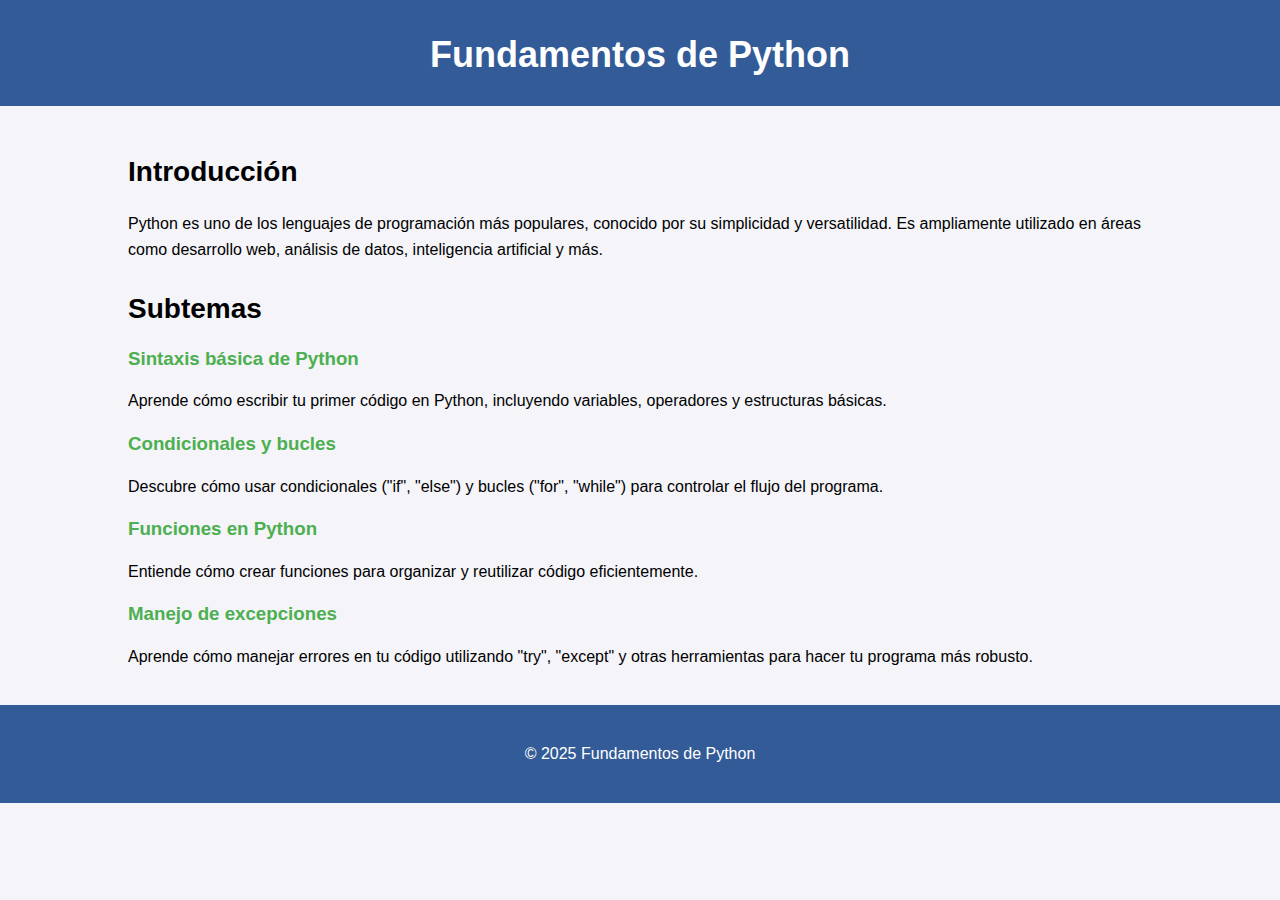
<file: index1.html>
<!DOCTYPE html>
<html lang="es">
<head>
    <meta charset="UTF-8">
    <meta name="viewport" content="width=device-width, initial-scale=1.0">
    <title>Fundamentos de Python</title>
    <style>
        body {
            font-family: Arial, sans-serif;
            background-color: #f4f4f9;
            margin: 0;
            padding: 0;
        }
        header {
            background-color: #325b97;
            color: rgb(255, 255, 255);
            padding: 10px 0;
            text-align: center;
        }
        .container {
            width: 80%;
            margin: 0 auto;
            padding: 20px;
        }
        h1 {
            font-size: 36px;
            margin-bottom: 20px;
        }
        h2 {
            font-size: 28px;
            margin-top: 30px;
        }
        p {
            font-size: 16px;
            line-height: 1.6;
        }
        ul {
            list-style-type: none;
            padding: 0;
        }
        ul li {
            margin-bottom: 15px;
        }
        a {
            color: #4CAF50;
            text-decoration: none;
            font-weight: bold;
        }
        a:hover {
            text-decoration: underline;
        }
        footer {
            text-align: center;
            padding: 20px;
            background-color: #325b97;
            color: white;
        }
    </style>
</head>
<body>

<header>
    <h1>Fundamentos de Python</h1>
</header>

<div class="container">
    <h2>Introducción</h2>
    <p>Python es uno de los lenguajes de programación más populares, conocido por su simplicidad y versatilidad. Es ampliamente utilizado en áreas como desarrollo web, análisis de datos, inteligencia artificial y más.</p>
    
    <h2>Subtemas</h2>
    <ul>
        <li>
            <h3><a href="https://www.youtube.com/watch?v=yppT6GPZMyo&t=1s" target="_blank">Sintaxis básica de Python</a></h3>
            <p>Aprende cómo escribir tu primer código en Python, incluyendo variables, operadores y estructuras básicas.</p>
        </li>
        <li>
            <h3><a href="https://www.youtube.com/watch?v=eU5L7HtwSWM" target="_blank">Condicionales y bucles</a></h3>
            <p>Descubre cómo usar condicionales ("if", "else") y bucles ("for", "while") para controlar el flujo del programa.</p>
        </li>
        <li>
            <h3><a href="https://www.youtube.com/watch?v=1U7zmcrj-QM" target="_blank">Funciones en Python</a></h3>
            <p>Entiende cómo crear funciones para organizar y reutilizar código eficientemente.</p>
        </li>
        <li>
            <h3><a href="https://www.youtube.com/watch?v=NNvodMT6GIk" target="_blank">Manejo de excepciones</a></h3>
            <p>Aprende cómo manejar errores en tu código utilizando "try", "except" y otras herramientas para hacer tu programa más robusto.</p>
        </li>
    </ul>
</div>

<footer>
    <p>&copy; 2025 Fundamentos de Python</p>
</footer>

</body>
</html>
</file>
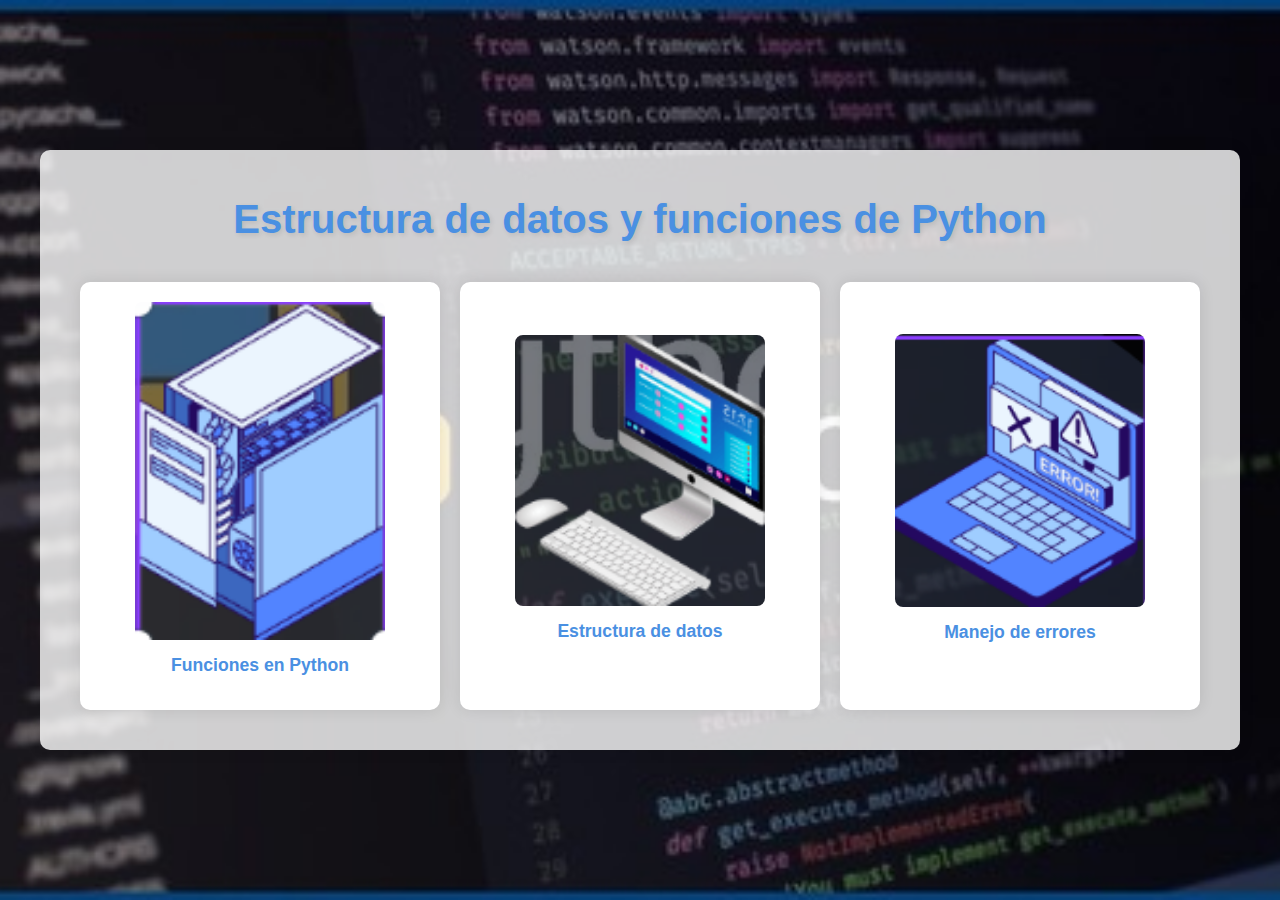
<file: index2.html>
<!DOCTYPE html>
<html lang="es">

<head>
    <meta charset="UTF-8">
    <meta name="viewport" content="width=device-width, initial-scale=1.0">
    <title>Estructura de datos y funciones de Python</title>
    <link rel="stylesheet" href="styles2.css">
</head>

<body>
    <div class="content">
        <h1>Estructura de datos y funciones de Python</h1>
        <main>
            <div class="image-container">
                <img id="imgModalTrigger" src="a2/7.png" alt="Imagen 7">
                <h2>Funciones en Python</h2>
            </div>

            <div class="image-container">
                <img id="videoModalTrigger" src="a2/8.png" alt="Imagen 8">
                <h2>Estructura de datos</h2>
            </div>

            <div class="image-container">
                <img id="thirdImageModalTrigger" src="a2/0.png" alt="Imagen 0">
                <h2>Manejo de errores</h2>
            </div>
        </main>

        <!-- Modal para la función -->
        <div id="myModal" class="modal">
            <div class="modal-content">
                <span class="close" id="closeModalBtn">&times;</span>
                <p>Para definir una función en Python, se siguen los siguientes pasos:
                    <ol>
                        <li>Utilizar la palabra reservada <code>def</code></li>
                        <li>Asignar un nombre a la función</li>
                        <li>Incluir los parámetros entre paréntesis</li>
                        <li>Terminar la cabecera de la función con dos puntos</li>
                        <li>Escribir el cuerpo de la función, que es el conjunto de instrucciones que la conforman</li>
                        <li>Añadir la palabra reservada <code>return</code> para devolver un resultado</li>
                    </ol>
                </p>
            </div>
        </div>

        <!-- Modal para el video de YouTube -->
        <div id="videoModal" class="modal">
            <div class="modal-content">
                <span class="close" id="closeVideoModalBtn">&times;</span>
                <h2>Video de YouTube</h2>
                <iframe width="100%" height="315" src="https://www.youtube.com/embed/v25-m1LOUiU" 
                    title="YouTube video player" frameborder="0" allow="accelerometer; autoplay; clipboard-write; 
                    encrypted-media; gyroscope; picture-in-picture" allowfullscreen></iframe>
            </div>
        </div>

        <!-- Modal para el tercer video de YouTube -->
        <div id="thirdImageModal" class="modal">
            <div class="modal-content">
                <span class="close" id="closeThirdImageModalBtn">&times;</span>
                <h2>Video de YouTube: Manejo de Errores</h2>
                <iframe width="100%" height="315" src="https://www.youtube.com/embed/SoZOCsW_e58" 
                    title="YouTube video player" frameborder="0" allow="accelerometer; autoplay; clipboard-write; 
                    encrypted-media; gyroscope; picture-in-picture" allowfullscreen></iframe>
            </div>
        </div>
    </div>

    <!-- Incluir el archivo JavaScript -->
    <script src="script2.js"></script>
</body>

</html>
</file>
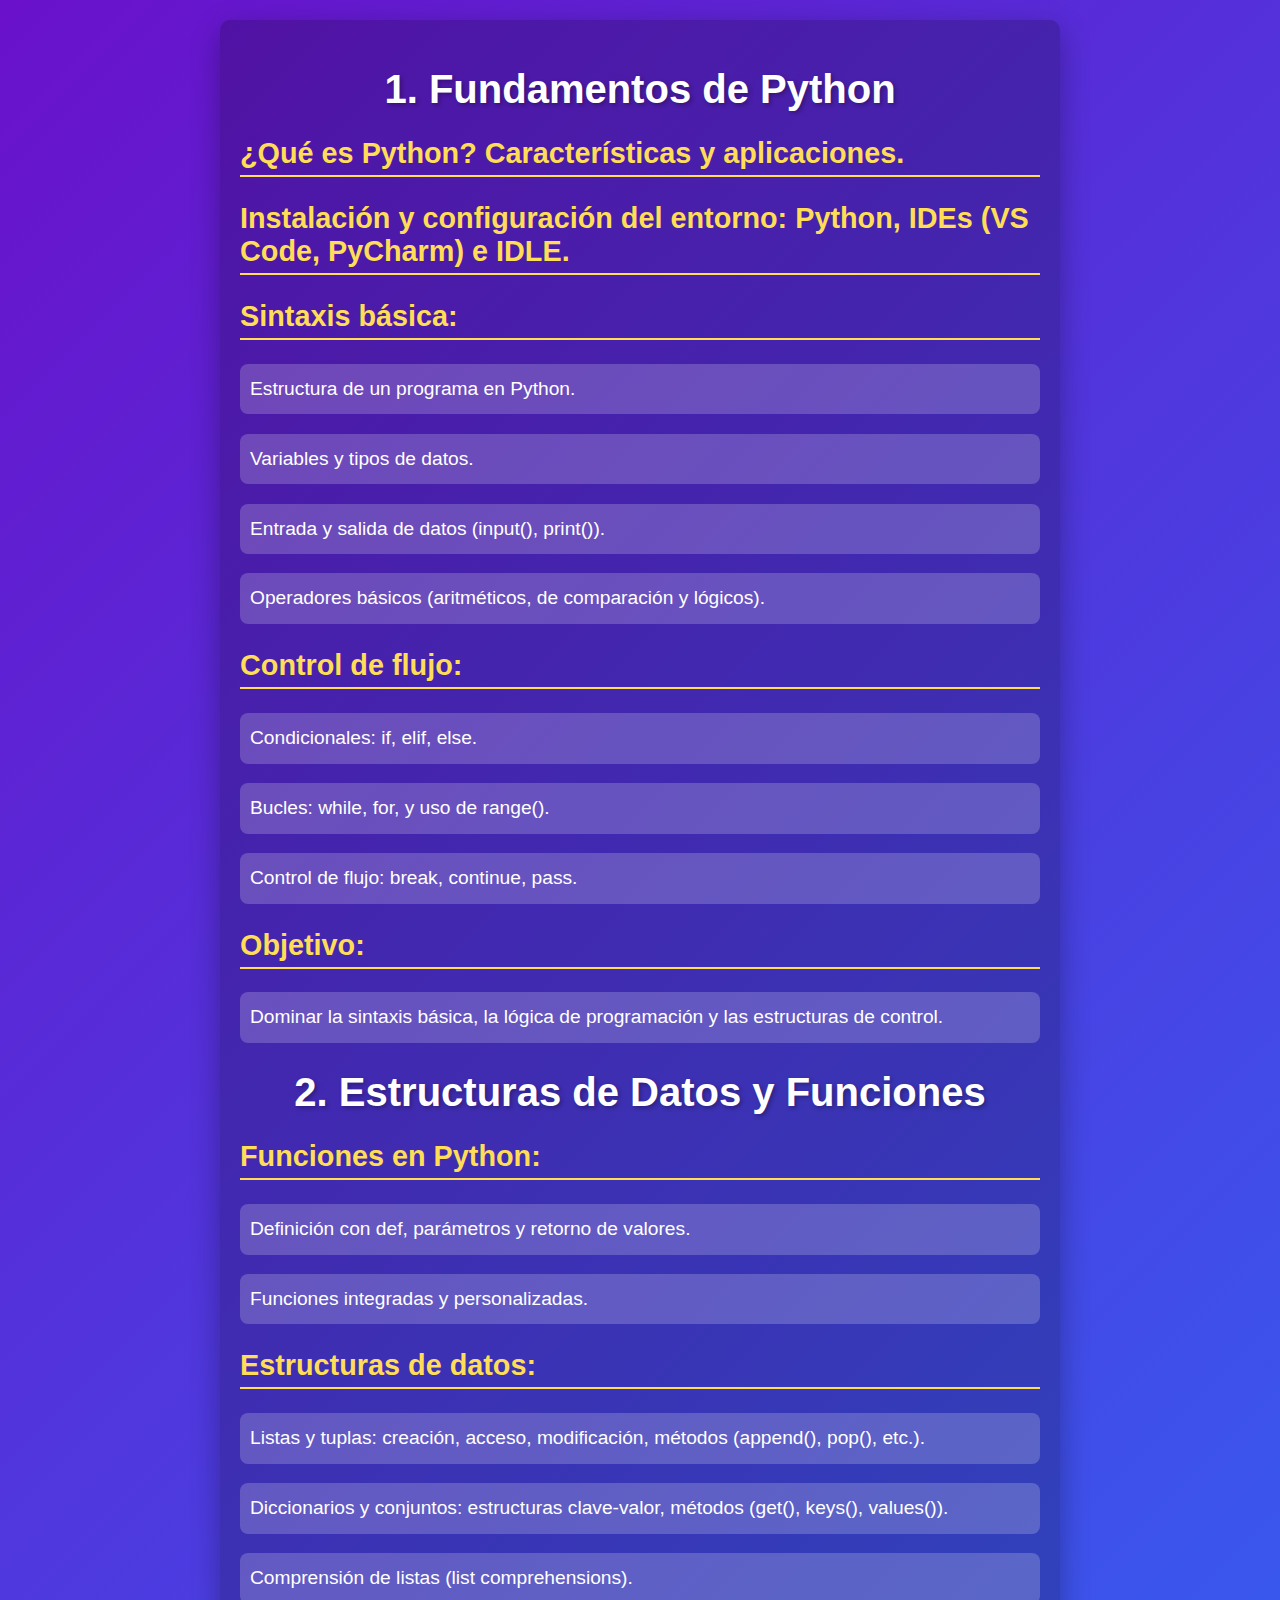
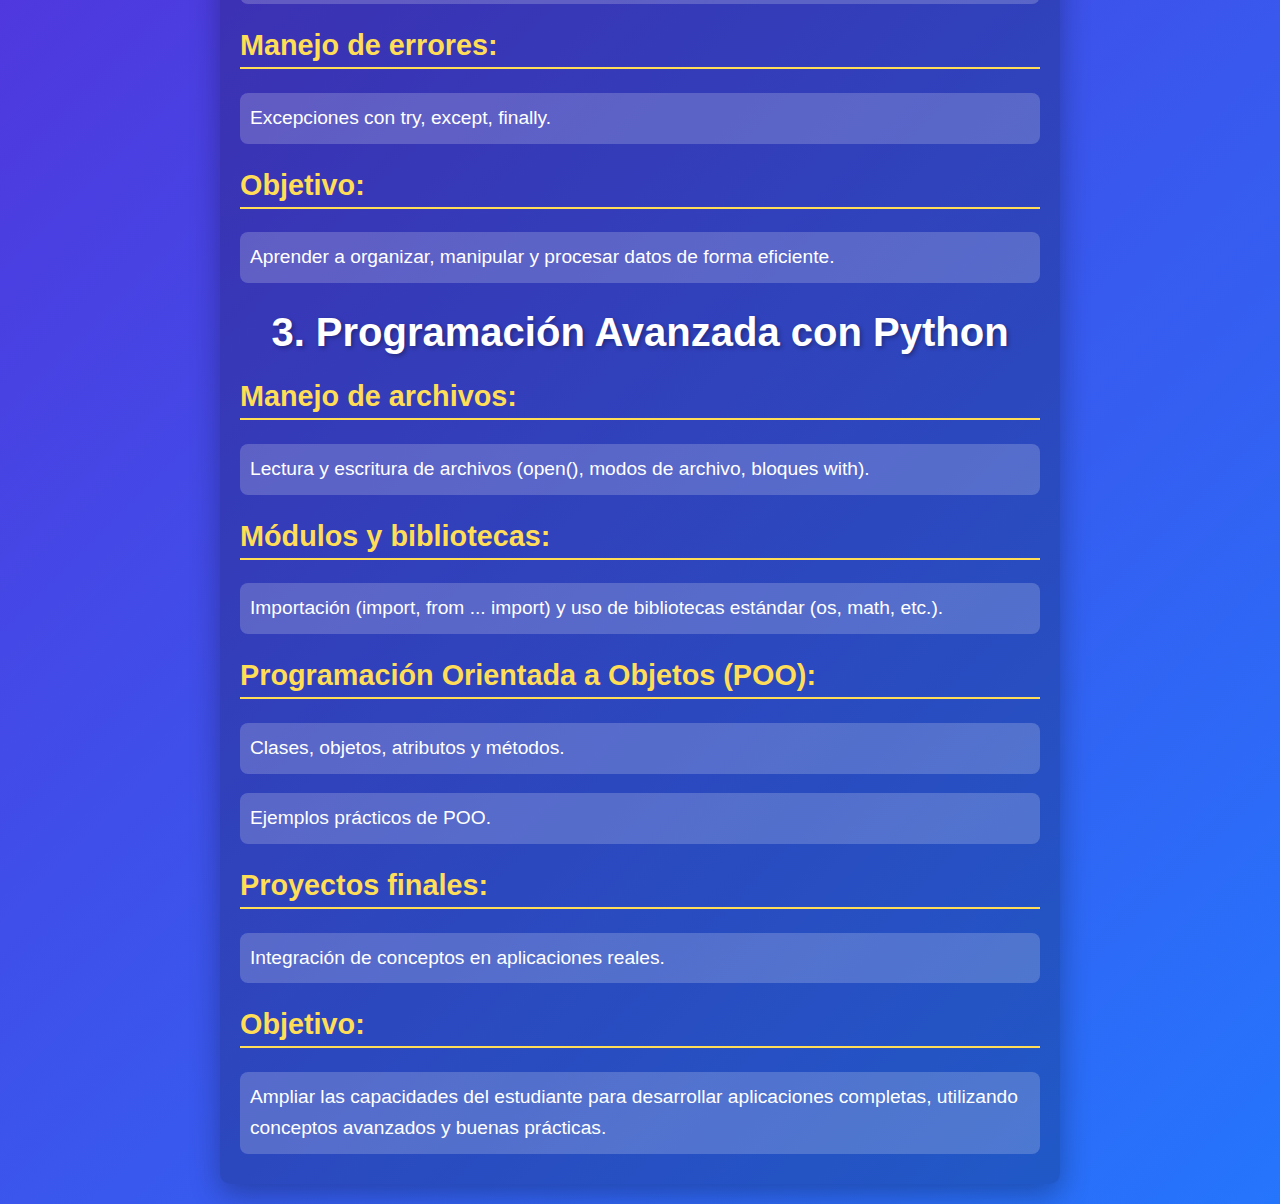
<file: index4.html>
<!DOCTYPE html>
<html lang="es">
<head>
    <meta charset="UTF-8">
    <meta name="viewport" content="width=device-width, initial-scale=1.0">
    <title>Zyncro - Temario</title>
    <link rel="stylesheet" href="styles4.css">
</head>
<body>
    <div class="container">
        <h1>1. Fundamentos de Python</h1>
        <h2>¿Qué es Python? Características y aplicaciones.</h2>
        <h2>Instalación y configuración del entorno: Python, IDEs (VS Code, PyCharm) e IDLE.</h2>
        <h2>Sintaxis básica:</h2>
        <p>Estructura de un programa en Python.</p>
        <p>Variables y tipos de datos.</p>
        <p>Entrada y salida de datos (input(), print()).</p>
        <p>Operadores básicos (aritméticos, de comparación y lógicos).</p>
        <h2>Control de flujo:</h2>
        <p>Condicionales: if, elif, else.</p>
        <p>Bucles: while, for, y uso de range().</p>
        <p>Control de flujo: break, continue, pass.</p>
        <h2>Objetivo:</h2>
        <p>Dominar la sintaxis básica, la lógica de programación y las estructuras de control.</p>
        
        <h1>2. Estructuras de Datos y Funciones</h1>
        <h2>Funciones en Python:</h2>
        <p>Definición con def, parámetros y retorno de valores.</p>
        <p>Funciones integradas y personalizadas.</p>
        <h2>Estructuras de datos:</h2>
        <p>Listas y tuplas: creación, acceso, modificación, métodos (append(), pop(), etc.).</p>
        <p>Diccionarios y conjuntos: estructuras clave-valor, métodos (get(), keys(), values()).</p>
        <p>Comprensión de listas (list comprehensions).</p>
        <h2>Manejo de errores:</h2>
        <p>Excepciones con try, except, finally.</p>
        <h2>Objetivo:</h2>
        <p>Aprender a organizar, manipular y procesar datos de forma eficiente.</p>
        
        <h1>3. Programación Avanzada con Python</h1>
        <h2>Manejo de archivos:</h2>
        <p>Lectura y escritura de archivos (open(), modos de archivo, bloques with).</p>
        <h2>Módulos y bibliotecas:</h2>
        <p>Importación (import, from ... import) y uso de bibliotecas estándar (os, math, etc.).</p>
        <h2>Programación Orientada a Objetos (POO):</h2>
        <p>Clases, objetos, atributos y métodos.</p>
        <p>Ejemplos prácticos de POO.</p>
        <h2>Proyectos finales:</h2>
        <p>Integración de conceptos en aplicaciones reales.</p>
        <h2>Objetivo:</h2>
        <p>Ampliar las capacidades del estudiante para desarrollar aplicaciones completas, utilizando conceptos avanzados y buenas prácticas.</p>
    </div>
</body>
</html>
</file>
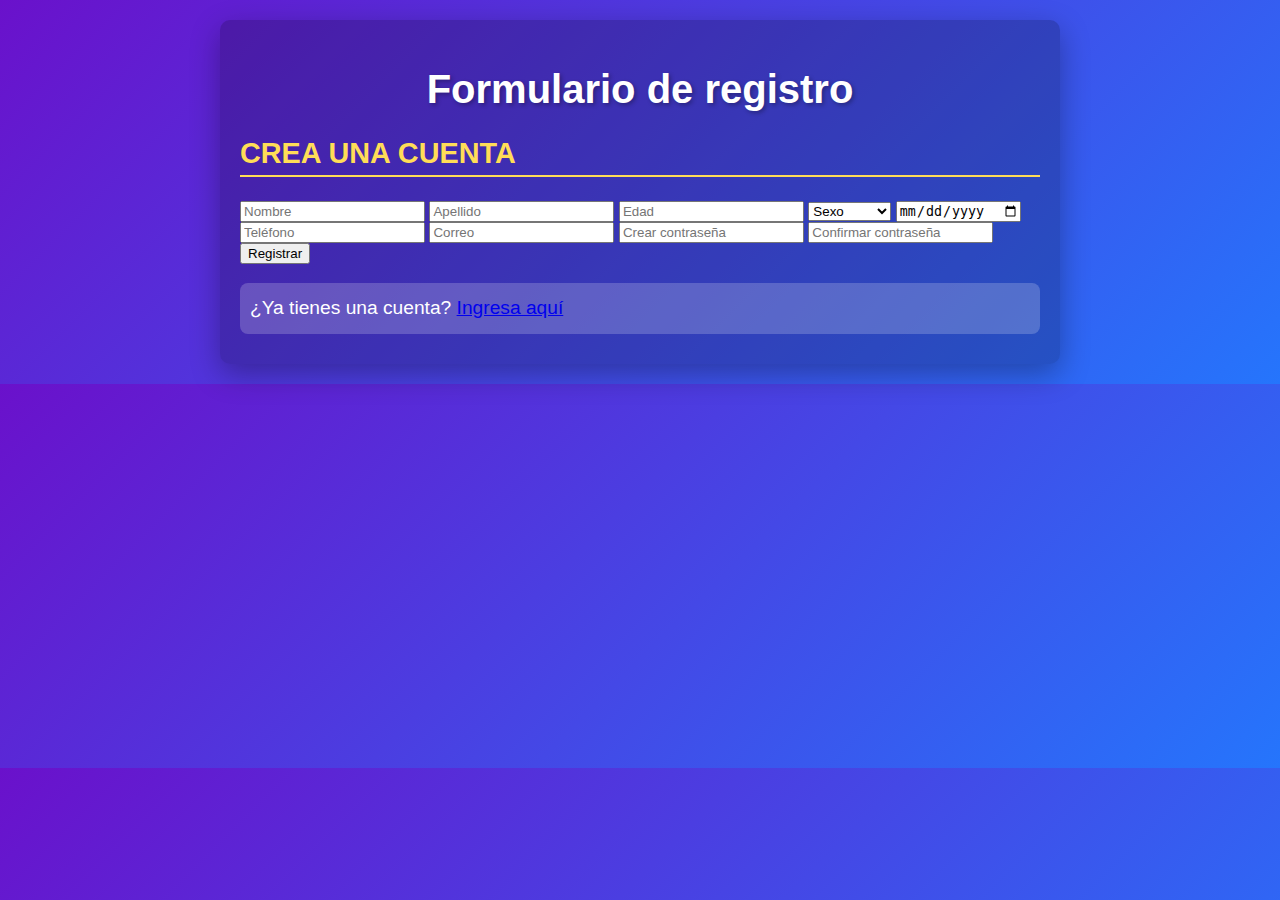
<file: index5.html>
<!DOCTYPE html>
<html lang="es">
<head>
    <meta charset="UTF-8">
    <title>Formulario de registro</title>
    <link rel="stylesheet" href="styles4.css">
</head>
<body>
    <div class="container">
        <h1>Formulario de registro</h1>
        <form action="registrar.php" method="post" class="form-register">
            <h2 class="form__titulo">CREA UNA CUENTA</h2>
            <div class="contenedor-inputs">
                <input type="text" name="nombre" placeholder="Nombre" class="input-48" required>
                <input type="text" name="apellido" placeholder="Apellido" class="input-48" required>
                <input type="number" name="edad" placeholder="Edad" class="input-48" required>
                <select name="sexo" class="input-48" required>
                    <option value="">Sexo</option>
                    <option value="masculino">Masculino</option>
                    <option value="femenino">Femenino</option>
                    <option value="otro">Otro</option>
                </select>
                <input type="date" name="fecha_nacimiento" class="input-100" required>
                <input type="tel" name="telefono" placeholder="Teléfono" class="input-100" required>
                <input type="email" name="correo" placeholder="Correo" class="input-100" required>
                <input type="password" name="clave" placeholder="Crear contraseña" class="input-100" required>
                <input type="password" name="confirmar_clave" placeholder="Confirmar contraseña" class="input-100" required>
                <input type="submit" value="Registrar" class="btn-enviar" required>
                <p class="form_link">¿Ya tienes una cuenta? <a href="index6.html">Ingresa aquí</a></p>
            </div>
        </form>
    </div>
</body>
</html>
</file>
<file: styles2.css>
/* Estilos básicos */
body {
    font-family: 'Arial', sans-serif;
    margin: 0;
    padding: 0;
    background-image: url('a2/python.jpg'); /* Ruta de la imagen de fondo */
    background-size: cover; /* La imagen cubrirá toda la pantalla */
    background-position: center; /* Centra la imagen */
    background-attachment: fixed; /* La imagen no se moverá cuando se haga scroll */
    color: #333;
    display: flex;
    flex-direction: column;
    align-items: center;
    justify-content: center;
    height: 100vh;
    overflow: hidden; /* Elimina el scroll */
}

/* Contenedor principal */
.content {
    padding: 20px;
    text-align: center;
    width: 100%;
    max-width: 1200px;
    box-sizing: border-box;
    background-color: rgba(255, 255, 255, 0.8); /* Fondo semi-transparente para mejorar visibilidad */
    border-radius: 10px;
    box-shadow: 0 0 15px rgba(0, 0, 0, 0.1);
    overflow: hidden;
}

h1 {
    font-size: 2.5em;
    color: #4A90E2;
    margin-bottom: 20px;
    text-shadow: 2px 2px 5px rgba(0, 0, 0, 0.1);
}

h2 {
    color: #4A90E2;
    font-size: 1.1em;
    margin-top: 15px;
    transition: color 0.3s ease;
}

h2:hover {
    color: #ff6347;
}

main {
    display: grid;
    grid-template-columns: repeat(auto-fit, minmax(300px, 1fr));
    gap: 20px;
    padding: 20px;
    box-sizing: border-box;
}

.image-container {
    text-align: center;
    display: flex;
    flex-direction: column;
    align-items: center;
    justify-content: center;
    background-color: #fff;
    padding: 20px;
    border-radius: 10px;
    box-shadow: 0 0 15px rgba(0, 0, 0, 0.1);
    transition: transform 0.3s ease, box-shadow 0.3s ease;
}

.image-container:hover {
    transform: scale(1.05);
    box-shadow: 0 0 25px rgba(0, 0, 0, 0.15);
}

.image-container img {
    width: 100%;
    height: auto;
    max-width: 250px;
    border-radius: 8px;
    transition: transform 0.3s ease;
}

.image-container img:hover {
    transform: scale(1.1);
}

/* Estilos de modales */
.modal {
    display: none;
    position: fixed;
    z-index: 1;
    left: 0;
    top: 0;
    width: 100%;
    height: 100%;
    background-color: rgba(0, 0, 0, 0.6);
    padding-top: 60px;
}

.modal-content {
    background-color: #fff;
    margin: 5% auto;
    padding: 20px;
    border: 1px solid #888;
    width: 80%;
    border-radius: 10px;
    box-shadow: 0 0 15px rgba(0, 0, 0, 0.1);
}

.close {
    color: #aaa;
    font-size: 28px;
    font-weight: bold;
    float: right;
}

.close:hover,
.close:focus {
    color: #ff6347;
    text-decoration: none;
    cursor: pointer;
}

/* Responsividad */
@media (max-width: 1024px) {
    .image-container {
        width: 100%; /* Las imágenes ocupan todo el ancho disponible */
    }

    h1 {
        font-size: 2em;
    }

    h2 {
        font-size: 1em;
    }
}

@media (max-width: 500px) {
    .image-container {
        width: 100%;
    }

    h1 {
        font-size: 1.5em;
    }

    h2 {
        font-size: 0.9em;
    }
}
</file>
<file: styles4.css>
body {
    font-family: 'Arial', sans-serif;
    background: linear-gradient(135deg, #6a11cb, #2575fc);
    margin: 0;
    padding: 20px;
    color: #fff;
}

h1 {
    font-size: 2.5rem;
    text-align: center;
    text-shadow: 2px 2px 4px rgba(0, 0, 0, 0.3);
    margin-bottom: 20px;
}

h2 {
    font-size: 1.8rem;
    color: #ffdd57;
    border-bottom: 2px solid #ffdd57;
    padding-bottom: 5px;
    margin-top: 25px;
}

p {
    font-size: 1.2rem;
    line-height: 1.6;
    background: rgba(255, 255, 255, 0.2);
    padding: 10px;
    border-radius: 8px;
    margin-bottom: 10px;
}

.container {
    max-width: 800px;
    margin: auto;
    background: rgba(0, 0, 0, 0.2);
    padding: 20px;
    border-radius: 10px;
    box-shadow: 0 10px 30px rgba(0, 0, 0, 0.3);
}

@media (max-width: 768px) {
    h1 {
        font-size: 2rem;
    }
    h2 {
        font-size: 1.5rem;
    }
    p {
        font-size: 1rem;
    }
}
</file>
